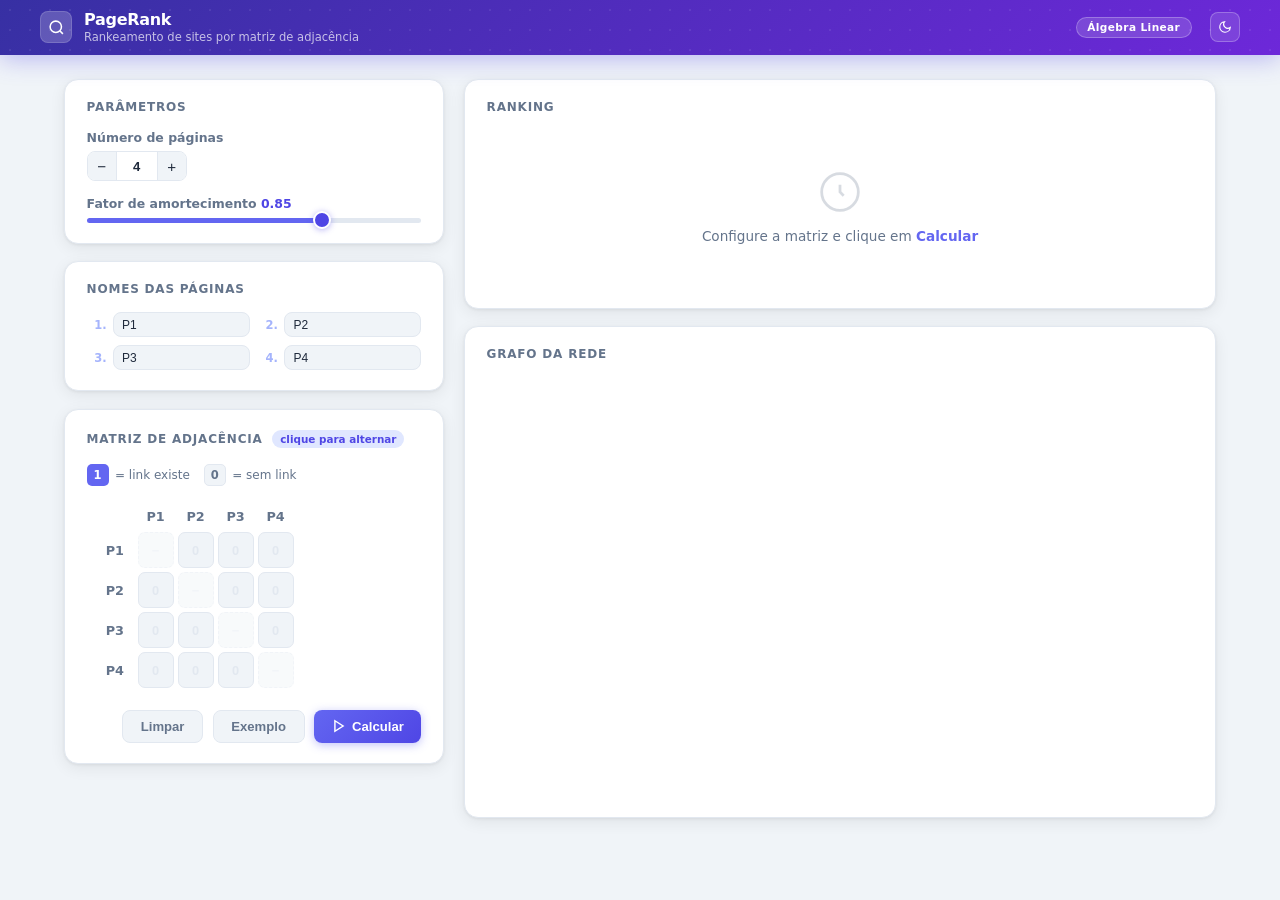
<file: index.html>
<!DOCTYPE html>
<html lang="pt-BR">
<head>
  <meta charset="UTF-8" />
  <meta name="viewport" content="width=device-width, initial-scale=1.0" />
  <title>PageRank – Rankeamento de Sites</title>
  <link rel="stylesheet" href="style.css" />
</head>
<body>

  <header>
    <div class="header-inner">
      <div class="logo">
        <svg viewBox="0 0 24 24" fill="none" stroke="currentColor" stroke-width="2.2">
          <circle cx="11" cy="11" r="8"/><line x1="21" y1="21" x2="16.65" y2="16.65"/>
        </svg>
      </div>
      <div>
        <h1>PageRank</h1>
        <p>Rankeamento de sites por matriz de adjacência</p>
      </div>
      <div class="badge">Álgebra Linear</div>
      <button id="btn-theme" class="theme-toggle" aria-label="Alternar tema">
        <svg class="icon-moon" viewBox="0 0 24 24" fill="none" stroke="currentColor" stroke-width="2">
          <path d="M21 12.79A9 9 0 1 1 11.21 3 7 7 0 0 0 21 12.79z"/>
        </svg>
        <svg class="icon-sun" viewBox="0 0 24 24" fill="none" stroke="currentColor" stroke-width="2">
          <circle cx="12" cy="12" r="5"/>
          <line x1="12" y1="1" x2="12" y2="3"/><line x1="12" y1="21" x2="12" y2="23"/>
          <line x1="4.22" y1="4.22" x2="5.64" y2="5.64"/><line x1="18.36" y1="18.36" x2="19.78" y2="19.78"/>
          <line x1="1" y1="12" x2="3" y2="12"/><line x1="21" y1="12" x2="23" y2="12"/>
          <line x1="4.22" y1="19.78" x2="5.64" y2="18.36"/><line x1="18.36" y1="5.64" x2="19.78" y2="4.22"/>
        </svg>
      </button>
    </div>
  </header>

  <main>

    <aside class="panel left">

      <div class="card">
        <div class="card-title">Parâmetros</div>

        <label class="field">
          <span>Número de páginas</span>
          <div class="stepper">
            <button id="btn-dec" aria-label="Diminuir">−</button>
            <input id="n-input" type="number" value="4" min="2" max="12" />
            <button id="btn-inc" aria-label="Aumentar">+</button>
          </div>
        </label>

        <label class="field">
          <span>Fator de amortecimento <em id="d-val">0.85</em></span>
          <input id="d-slider" type="range" min="0.50" max="0.99" step="0.01" value="0.85" />
        </label>
      </div>

      <div class="card">
        <div class="card-title">Nomes das páginas</div>
        <div id="names-grid" class="names-grid"></div>
      </div>

      <div class="card matrix-card">
        <div class="card-title">
          Matriz de adjacência
          <span class="hint-tag">clique para alternar</span>
        </div>
        <p class="matrix-legend">
          <span class="cell-demo c1">1</span> = link existe &nbsp;
          <span class="cell-demo c0">0</span> = sem link
        </p>
        <div id="matrix-wrap" class="matrix-wrap"></div>
        <div class="actions">
          <button class="btn ghost" id="btn-clear">Limpar</button>
          <button class="btn ghost" id="btn-example">Exemplo</button>
          <button class="btn primary" id="btn-calc">
            <svg viewBox="0 0 24 24" fill="none" stroke="currentColor" stroke-width="2.5">
              <polygon points="5 3 19 12 5 21 5 3"/>
            </svg>
            Calcular
          </button>
        </div>
      </div>

    </aside>

    <section class="panel right">

      <div class="card results-card">
        <div class="card-title">
          Ranking
          <span id="iters-badge" class="iters-badge hidden"></span>
        </div>
        <div id="placeholder" class="placeholder">
          <svg viewBox="0 0 24 24" fill="none" stroke="currentColor" stroke-width="1.5">
            <circle cx="12" cy="12" r="10"/>
            <polyline points="12 8 12 12 14 14"/>
          </svg>
          <p>Configure a matriz e clique em <strong>Calcular</strong></p>
        </div>
        <ol id="ranking-list" class="ranking-list hidden"></ol>
      </div>

      <div class="card graph-card">
        <div class="card-title">Grafo da rede</div>
        <div class="graph-wrap">
          <svg id="graph-svg"></svg>
        </div>
      </div>

    </section>

  </main>

  <script src="app.js"></script>
</body>
</html>
</file>
<file: style.css>
*, *::before, *::after { box-sizing: border-box; margin: 0; padding: 0; }

:root {
  --p:      #6366f1;
  --p-dark: #4f46e5;
  --p-dim:  #e0e7ff;
  --p-mid:  #a5b4fc;
  --bg:     #f0f4f8;
  --card:   #ffffff;
  --text:   #1e293b;
  --muted:  #64748b;
  --border: #e2e8f0;
  --sh:     0 1px 3px rgba(0,0,0,.06), 0 4px 16px rgba(0,0,0,.07);
  --r:      14px;
  --r-sm:   8px;
}

:root[data-theme="dark"] {
  --bg:     #0d1117;
  --card:   #161b22;
  --text:   #cdd9e5;
  --muted:  #768390;
  --border: #30363d;
  --p-dim:  rgba(99,102,241,.12);
  --p-mid:  #818cf8;
  --sh:     0 1px 4px rgba(0,0,0,.4), 0 4px 20px rgba(0,0,0,.35);
}

body {
  font-family: -apple-system, BlinkMacSystemFont, 'Segoe UI', system-ui, sans-serif;
  background: var(--bg);
  color: var(--text);
  min-height: 100vh;
  font-size: 13px;
  transition: background .25s ease, color .25s ease;
}

header {
  background: linear-gradient(135deg, #3730a3 0%, #6d28d9 100%);
  color: #fff;
  padding: 0.65rem 2rem;
  box-shadow: 0 4px 24px rgba(79,70,229,.35);
  position: sticky;
  top: 0;
  z-index: 100;
  overflow: hidden;
}
header::before {
  content: '';
  position: absolute;
  inset: 0;
  background-image: radial-gradient(circle, rgba(255,255,255,.08) 1px, transparent 1px);
  background-size: 20px 20px;
  pointer-events: none;
}
.header-inner {
  display: flex;
  align-items: center;
  gap: .75rem;
  max-width: 1200px;
  margin: 0 auto;
  position: relative;
}
.logo {
  background: rgba(255,255,255,.2);
  border-radius: 8px;
  width: 32px; height: 32px;
  display: flex; align-items: center; justify-content: center;
  flex-shrink: 0;
  border: 1px solid rgba(255,255,255,.15);
}
.logo svg { width: 17px; height: 17px; }
header h1 { font-size: 1rem; font-weight: 700; letter-spacing: -.3px; }
header p  { font-size: .72rem; opacity: .7; margin-top: 1px; }
.badge {
  margin-left: auto;
  background: rgba(255,255,255,.15);
  border: 1px solid rgba(255,255,255,.25);
  border-radius: 20px;
  padding: .2rem .65rem;
  font-size: .66rem;
  font-weight: 600;
  letter-spacing: .4px;
  white-space: nowrap;
}

.theme-toggle {
  width: 30px; height: 30px;
  border-radius: 8px;
  border: 1px solid rgba(255,255,255,.25);
  background: rgba(255,255,255,.12);
  color: #fff;
  cursor: pointer;
  display: flex; align-items: center; justify-content: center;
  margin-left: .4rem;
  flex-shrink: 0;
  transition: background .15s;
}
.theme-toggle:hover { background: rgba(255,255,255,.25); }
.theme-toggle svg { width: 14px; height: 14px; }
.theme-toggle .icon-sun  { display: none; }
:root[data-theme="dark"] .theme-toggle .icon-moon { display: none; }
:root[data-theme="dark"] .theme-toggle .icon-sun  { display: block; }

main {
  display: grid;
  grid-template-columns: 380px 1fr;
  gap: 1.25rem;
  max-width: 1200px;
  margin: 1.5rem auto;
  padding: 0 1.5rem 2rem;
  align-items: start;
}
.panel { display: flex; flex-direction: column; gap: 1.1rem; min-width: 0; }

.card {
  background: var(--card);
  border-radius: var(--r);
  box-shadow: var(--sh);
  padding: 1.25rem 1.35rem;
  border: 1px solid var(--border);
  transition: background .25s ease, border-color .25s ease, box-shadow .25s ease;
}
.card-title {
  font-size: .75rem;
  font-weight: 700;
  text-transform: uppercase;
  letter-spacing: .8px;
  color: var(--muted);
  margin-bottom: 1rem;
  display: flex;
  align-items: center;
  gap: .6rem;
}
.hint-tag {
  font-size: .65rem;
  background: var(--p-dim);
  color: var(--p-dark);
  padding: .2rem .5rem;
  border-radius: 20px;
  text-transform: none;
  letter-spacing: 0;
  font-weight: 600;
}
:root[data-theme="dark"] .hint-tag { color: var(--p-mid); }

.field {
  display: flex;
  flex-direction: column;
  gap: .4rem;
  margin-bottom: .95rem;
}
.field:last-child { margin-bottom: 0; }
.field > span {
  font-size: .78rem;
  font-weight: 600;
  color: var(--muted);
}
.field em { color: var(--p-dark); font-style: normal; font-weight: 700; }
:root[data-theme="dark"] .field em { color: var(--p-mid); }

.stepper {
  display: flex;
  align-items: center;
  border: 1.5px solid var(--border);
  border-radius: var(--r-sm);
  overflow: hidden;
  width: fit-content;
  transition: border-color .25s;
}
.stepper button {
  background: var(--bg);
  border: none;
  width: 28px; height: 28px;
  font-size: .95rem;
  cursor: pointer;
  color: var(--text);
  transition: background .15s, color .15s;
}
.stepper button:hover { background: var(--p-dim); color: var(--p-dark); }
.stepper input[type=number] {
  width: 42px; height: 28px;
  border: none;
  border-left: 1.5px solid var(--border);
  border-right: 1.5px solid var(--border);
  text-align: center;
  font-size: .82rem;
  font-weight: 700;
  color: var(--text);
  background: var(--card);
  -moz-appearance: textfield;
  outline: none;
  transition: background .25s, color .25s, border-color .25s;
}
.stepper input[type=number]::-webkit-inner-spin-button,
.stepper input[type=number]::-webkit-outer-spin-button { -webkit-appearance: none; }

input[type=range] {
  -webkit-appearance: none;
  width: 100%;
  height: 5px;
  border-radius: 3px;
  background: linear-gradient(to right, var(--p) 0%, var(--p) var(--pct, 85%), var(--border) var(--pct, 85%));
  cursor: pointer;
  outline: none;
}
input[type=range]::-webkit-slider-thumb {
  -webkit-appearance: none;
  width: 18px; height: 18px;
  border-radius: 50%;
  background: var(--p-dark);
  border: 2.5px solid var(--card);
  box-shadow: 0 1px 6px rgba(79,70,229,.4);
  cursor: pointer;
  transition: background .15s;
}

.names-grid {
  display: grid;
  grid-template-columns: 1fr 1fr;
  gap: .5rem;
}
.name-input-wrap {
  display: flex;
  align-items: center;
  gap: .4rem;
}
.name-index {
  width: 20px;
  font-size: .72rem;
  font-weight: 700;
  color: var(--p-mid);
  flex-shrink: 0;
  text-align: right;
}
.name-input-wrap input {
  width: 100%;
  border: 1.5px solid var(--border);
  border-radius: var(--r-sm);
  padding: .28rem .5rem;
  font-size: .75rem;
  color: var(--text);
  background: var(--bg);
  outline: none;
  transition: border-color .15s, box-shadow .15s, background .25s, color .25s;
}
.name-input-wrap input:focus {
  border-color: var(--p);
  box-shadow: 0 0 0 3px rgba(99,102,241,.15);
  background: var(--card);
}

.matrix-card { overflow-x: auto; }
.matrix-legend {
  font-size: .75rem;
  color: var(--muted);
  margin-bottom: .85rem;
  display: flex;
  align-items: center;
  gap: .4rem;
}
.cell-demo {
  display: inline-flex;
  align-items: center;
  justify-content: center;
  width: 22px; height: 22px;
  border-radius: 5px;
  font-weight: 700;
  font-size: .72rem;
}
.cell-demo.c1 { background: var(--p); color: #fff; }
.cell-demo.c0 { background: var(--bg); color: var(--muted); border: 1px solid var(--border); }

.matrix-wrap { overflow-x: auto; }
.matrix-table {
  border-collapse: separate;
  border-spacing: var(--gap, 4px);
  font-size: var(--cell-font, .8rem);
  table-layout: fixed;
  max-width: 100%;
}
.matrix-table th {
  font-weight: 600;
  color: var(--muted);
  padding: var(--th-pad, .3rem .5rem);
  text-align: center;
  white-space: nowrap;
  overflow: hidden;
  text-overflow: ellipsis;
}
.matrix-table th.row-header {
  text-align: right;
  padding-right: var(--rh-pr, .6rem);
}
.matrix-cell {
  width: var(--cell, 36px); height: var(--cell, 36px);
  border-radius: var(--cell-r, 7px);
  border: none;
  cursor: pointer;
  font-weight: 700;
  font-size: var(--cell-font, .85rem);
  transition: transform .1s, box-shadow .1s, background .15s, color .15s;
  user-select: none;
}
.matrix-cell.is-0 {
  background: var(--bg);
  color: var(--border);
  border: 1.5px solid var(--border);
}
.matrix-cell.is-0:hover { background: var(--p-dim); color: var(--p-dark); transform: scale(1.08); }
.matrix-cell.is-1 {
  background: var(--p);
  color: #fff;
  box-shadow: 0 2px 8px rgba(99,102,241,.35);
}
.matrix-cell.is-1:hover { background: var(--p-dark); transform: scale(1.08); }
.matrix-cell.is-diag {
  background: var(--bg);
  color: var(--border);
  border: 1.5px dashed var(--border);
  cursor: not-allowed;
  opacity: .45;
}

.actions {
  display: flex;
  gap: .6rem;
  margin-top: 1.1rem;
  justify-content: flex-end;
}
.btn {
  display: inline-flex;
  align-items: center;
  gap: .4rem;
  padding: .5rem 1.1rem;
  border-radius: var(--r-sm);
  font-size: .82rem;
  font-weight: 600;
  cursor: pointer;
  border: none;
  transition: all .15s;
}
.btn svg { width: 14px; height: 14px; }
.btn.ghost {
  background: var(--bg);
  color: var(--muted);
  border: 1.5px solid var(--border);
}
.btn.ghost:hover { background: var(--p-dim); color: var(--p-dark); border-color: var(--p-mid); }
.btn.primary {
  background: linear-gradient(135deg, var(--p) 0%, var(--p-dark) 100%);
  color: #fff;
  box-shadow: 0 2px 10px rgba(99,102,241,.4);
}
.btn.primary:hover { transform: translateY(-1px); box-shadow: 0 4px 16px rgba(99,102,241,.5); }
.btn.primary:active { transform: translateY(0); }

.placeholder {
  display: flex;
  flex-direction: column;
  align-items: center;
  gap: .75rem;
  padding: 2.5rem 1rem;
  color: var(--muted);
  text-align: center;
}
.placeholder svg { width: 44px; height: 44px; opacity: .25; }
.placeholder p { font-size: .85rem; line-height: 1.6; }
.placeholder strong { color: var(--p); font-weight: 700; }

.iters-badge {
  font-size: .65rem;
  background: #dcfce7;
  color: #16a34a;
  padding: .2rem .6rem;
  border-radius: 20px;
  font-weight: 600;
  text-transform: none;
  letter-spacing: 0;
}
.iters-badge.hidden { display: none; }
:root[data-theme="dark"] .iters-badge { background: rgba(22,163,74,.15); color: #4ade80; }

.ranking-list {
  list-style: none;
  display: flex;
  flex-direction: column;
  gap: .5rem;
}
.ranking-list.hidden { display: none; }

.rank-item {
  display: flex;
  align-items: center;
  gap: .8rem;
  animation: slideIn .3s ease both;
  padding: .55rem .65rem;
  border-radius: 10px;
  border: 1px solid transparent;
  transition: background .15s, border-color .15s;
}
.rank-item:hover { background: var(--bg); }
.rank-item.rank-first {
  background: linear-gradient(135deg, rgba(245,158,11,.08) 0%, rgba(245,158,11,.03) 100%);
  border-color: rgba(245,158,11,.22);
}
.rank-item.rank-first:hover {
  background: linear-gradient(135deg, rgba(245,158,11,.13) 0%, rgba(245,158,11,.06) 100%);
}

@keyframes slideIn {
  from { opacity: 0; transform: translateX(-10px); }
  to   { opacity: 1; transform: translateX(0); }
}
.rank-pos {
  width: 28px; height: 28px;
  border-radius: 50%;
  display: flex; align-items: center; justify-content: center;
  font-size: .72rem;
  font-weight: 800;
  flex-shrink: 0;
  color: #fff;
}
.rank-pos.gold   { background: linear-gradient(135deg, #fbbf24, #d97706); box-shadow: 0 2px 8px rgba(245,158,11,.45); }
.rank-pos.silver { background: linear-gradient(135deg, #cbd5e1, #94a3b8); }
.rank-pos.bronze { background: linear-gradient(135deg, #d97706, #92400e); }
.rank-pos.other  { background: var(--p-mid); }

.rank-info { flex: 1; min-width: 0; }
.rank-name {
  font-weight: 700;
  font-size: .88rem;
  white-space: nowrap;
  overflow: hidden;
  text-overflow: ellipsis;
}
.rank-bar-wrap {
  margin-top: .28rem;
  display: flex;
  align-items: center;
  gap: .5rem;
}
.rank-bar-bg {
  flex: 1;
  height: 6px;
  background: var(--bg);
  border-radius: 4px;
  overflow: hidden;
  border: 1px solid var(--border);
}
.rank-bar {
  height: 100%;
  border-radius: 4px;
  background: linear-gradient(90deg, var(--p-dark), var(--p));
  transition: width .6s cubic-bezier(.4,0,.2,1);
}
.rank-item.rank-first .rank-bar {
  background: linear-gradient(90deg, #d97706, #fbbf24);
}
.rank-score {
  font-size: .72rem;
  color: var(--muted);
  font-weight: 600;
  white-space: nowrap;
  min-width: 52px;
  text-align: right;
}

.results-card { flex: 0 0 auto; }
.graph-card   { flex: 1; }
.right { height: 100%; }

.graph-wrap {
  width: 100%;
  aspect-ratio: 4/3;
  max-height: 420px;
  position: relative;
}
#graph-svg {
  width: 100%;
  height: 100%;
  display: block;
}

/* ── Animations ── */
@keyframes fadeUp {
  from { opacity: 0; transform: translateY(16px); }
  to   { opacity: 1; transform: translateY(0); }
}
@keyframes btnGlow {
  0%, 100% { box-shadow: 0 2px 10px rgba(99,102,241,.4); }
  50%       { box-shadow: 0 2px 24px rgba(99,102,241,.7), 0 0 0 4px rgba(99,102,241,.1); }
}
@keyframes headerIn {
  from { opacity: 0; transform: translateY(-8px); }
  to   { opacity: 1; transform: translateY(0); }
}

header { animation: headerIn .35s ease both; }

.card { animation: fadeUp .45s ease both; }
.left  .card:nth-child(1) { animation-delay: .06s; }
.left  .card:nth-child(2) { animation-delay: .14s; }
.left  .card:nth-child(3) { animation-delay: .22s; }
.right .card:nth-child(1) { animation-delay: .12s; }
.right .card:nth-child(2) { animation-delay: .20s; }

#btn-calc { animation: btnGlow 2.8s ease-in-out infinite; }
#btn-calc:hover,
#btn-calc:active { animation: none; }

@media (max-width: 860px) {
  main { grid-template-columns: 1fr; }
  .names-grid { grid-template-columns: 1fr 1fr 1fr; }
}
@media (max-width: 500px) {
  main { padding: 0 .75rem 1.5rem; }
  .names-grid { grid-template-columns: 1fr 1fr; }
}
</file>
